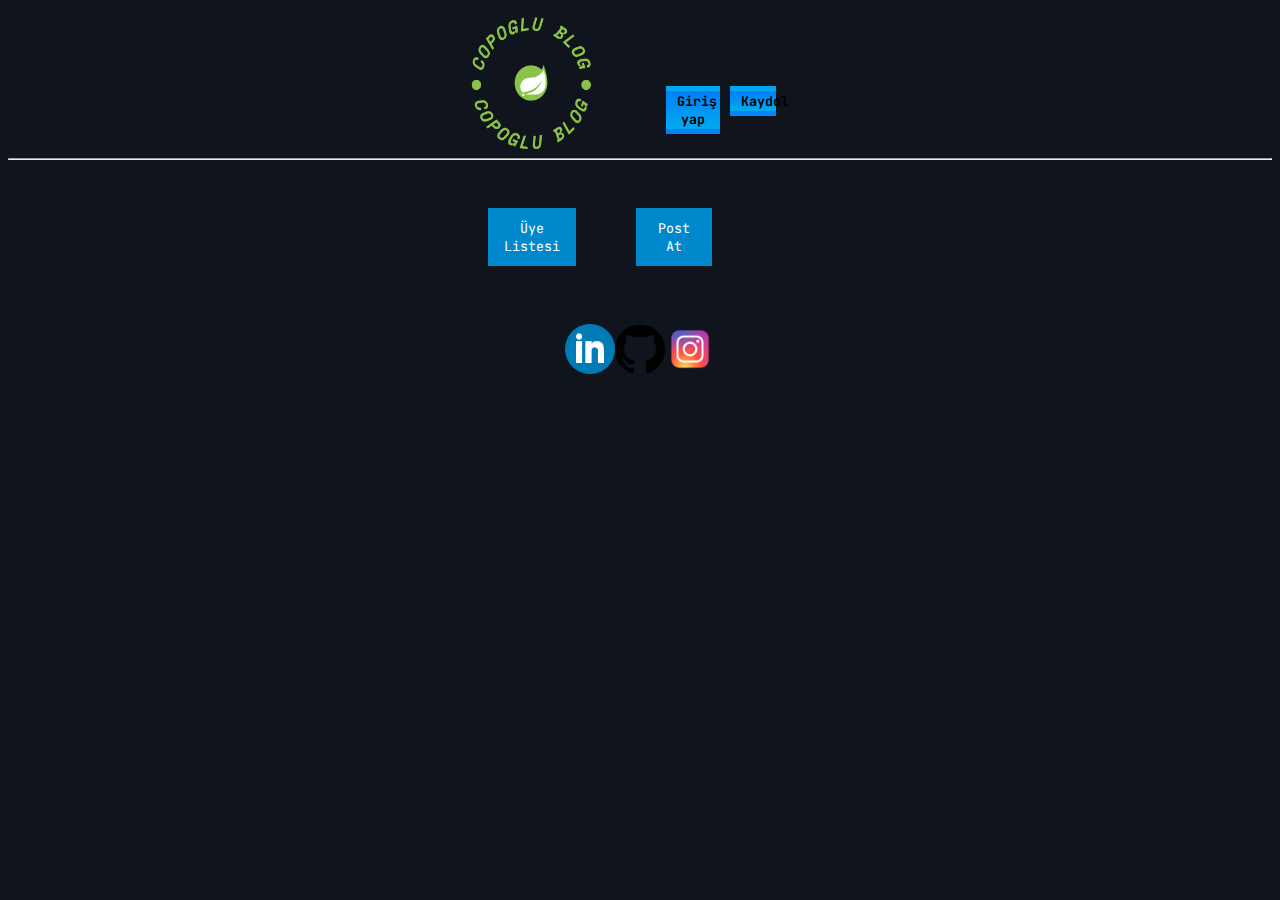
<file: Frontend/index.html>
<!DOCTYPE html>
<html lang="en">
  <head>
    <meta charset="UTF-8" />
    <meta http-equiv="X-UA-Compatible" content="IE=edge" />
    <meta name="viewport" content="width=device-width, initial-scale=1.0" />
    <title>Copoglu Blog</title>
    <link rel="stylesheet" href="main.css" />
    <script src="main.js"></script>

    <link rel="preconnect" href="https://fonts.googleapis.com" />
    <link rel="preconnect" href="https://fonts.gstatic.com" crossorigin />
    <link
      href="https://fonts.googleapis.com/css2?family=JetBrains+Mono:wght@200&display=swap"
      rel="stylesheet"
    />
  </head>
  <body>
    <div id="main">
      <a href="http://127.0.0.1:5500/index.html">
        <img src="logo.png" id="kenarcubugu"
      /></a>

      <div id="banner">
        <div id="buttons">
          <div id="twobuttons">
            <a href="signup.html">
              <button id="signupbutton">Kaydol</button>
            </a>

            <a href="login.html">
              <button id="loginbutton">Giriş yap</button>
            </a>
          </div>
          <a href="index.html">
            <button id="oturumkapatbutton" style="display: none">
              Oturumu Kapat
            </button>
          </a>

          <span
            id="welcome-message"
            style="font-family: 'JetBrains Mono', monospace"
          ></span>
        </div>
      </div>
      <hr />
      <div id="postdiv">
        <a href="newpost.html">
          <button id="postbutton">Post At</button>
        </a>
        <a href="uyeler.html">
          <button id="uyelerbutton">Üye Listesi</button>
        </a>
      </div>

      <div id="content">
        <ul>
          <li id="contentul" style="list-style-type: none"></li>
        </ul>

        <div id="commentContainer"></div>
      </div>
      <div id="footer">
        <a href="https://www.linkedin.com/in/emirhancopoglu/"
          ><img src="linkedin.png" id="linkedinpng"
        /></a>
        <a href="https://github.com/emirhancopoglu"
          ><img src="github.png" id="githubpng"
        /></a>
        <a href="https://www.instagram.com/mocheesca/"
          ><img src="instagram.png" id="instagrampng"
        /></a>
      </div>
    </div>
  </body>
</html>
</file>
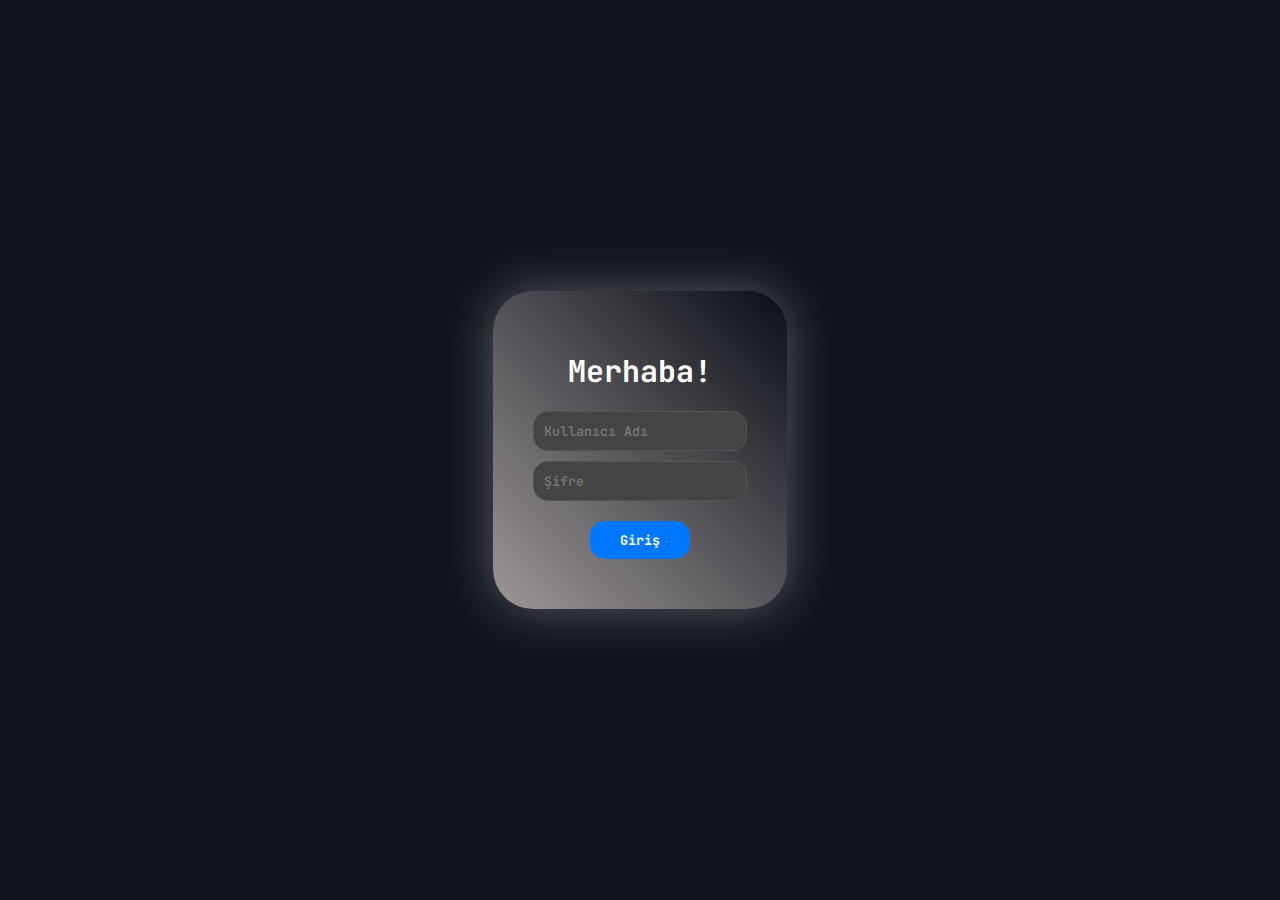
<file: Frontend/login.html>
<!DOCTYPE html>
<html lang="en">
  <head>
    <meta charset="UTF-8" />
    <meta name="viewport" content="width=device-width, initial-scale=1.0" />
    <title>Login</title>
    <link rel="stylesheet" href="login.css" />
    <script src="login.js"></script>
    <link rel="preconnect" href="https://fonts.googleapis.com" />
    <link rel="preconnect" href="https://fonts.gstatic.com" crossorigin />
    <link
      href="https://fonts.googleapis.com/css2?family=JetBrains+Mono:wght@200&display=swap"
      rel="stylesheet"
    />
  </head>
  <body class="container">
    <div class="login-container">
      <div class="login-content">
        <h1 class="welcome-text">Merhaba!</h1>
        <form th:action="@{/login}" class="login-form" id="login-formm">
          <input
            type="text"
            placeholder="Kullanıcı Adı"
            id="username"
            class="input-field"
            required
          />
          <input
            type="password"
            placeholder="Şifre"
            id="password"
            class="input-field"
            required
          />
          <button type="submit" id="girisbuttonu" class="login-button">
            Giriş
          </button>
        </form>
      </div>
    </div>
  </body>
</html>
</file>
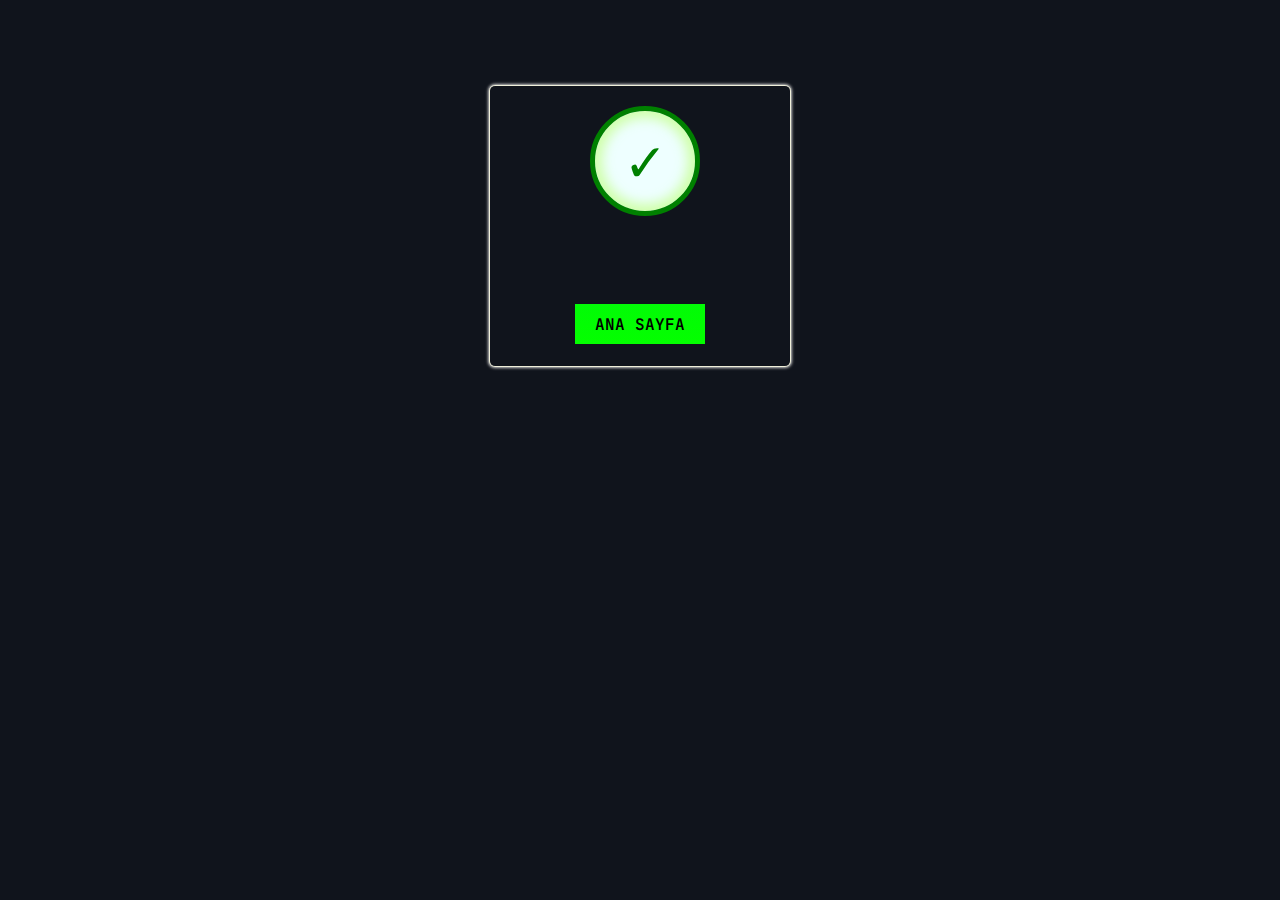
<file: Frontend/loginsucces.html>
<!DOCTYPE html>
<html lang="en">
  <head>
    <meta charset="UTF-8" />
    <meta http-equiv="X-UA-Compatible" content="IE=edge" />
    <meta name="viewport" content="width=device-width, initial-scale=1.0" />
    <title>Login Succes</title>
    <link rel="stylesheet" href="susucces.css" />
    <link rel="preconnect" href="https://fonts.googleapis.com" />
    <link rel="preconnect" href="https://fonts.gstatic.com" crossorigin />
    <link
      href="https://fonts.googleapis.com/css2?family=JetBrains+Mono:wght@200&display=swap"
      rel="stylesheet"
    />
  </head>
  <body>
    <script>
        // Sayfa yüklendiğinde otomatik olarak çalışan kod
        document.addEventListener("DOMContentLoaded", function () {
          // 1 saniye sonra yönlendirme işlemi
          setTimeout(function () {
            window.location.href = "http://127.0.0.1:5500/index.html";
          }, 3000);
        });
      </script>

    <div class="box">
      <div class="success alert">
        <div class="alert-body"> Giriş Başarılı!</div> 
      </br>
        <button id="geridon">
            <a href="index.html" > ANA SAYFA</button>

            </a>
          
           
      </div>
    
      </div>
    </div>
  </body>
</html>
</file>
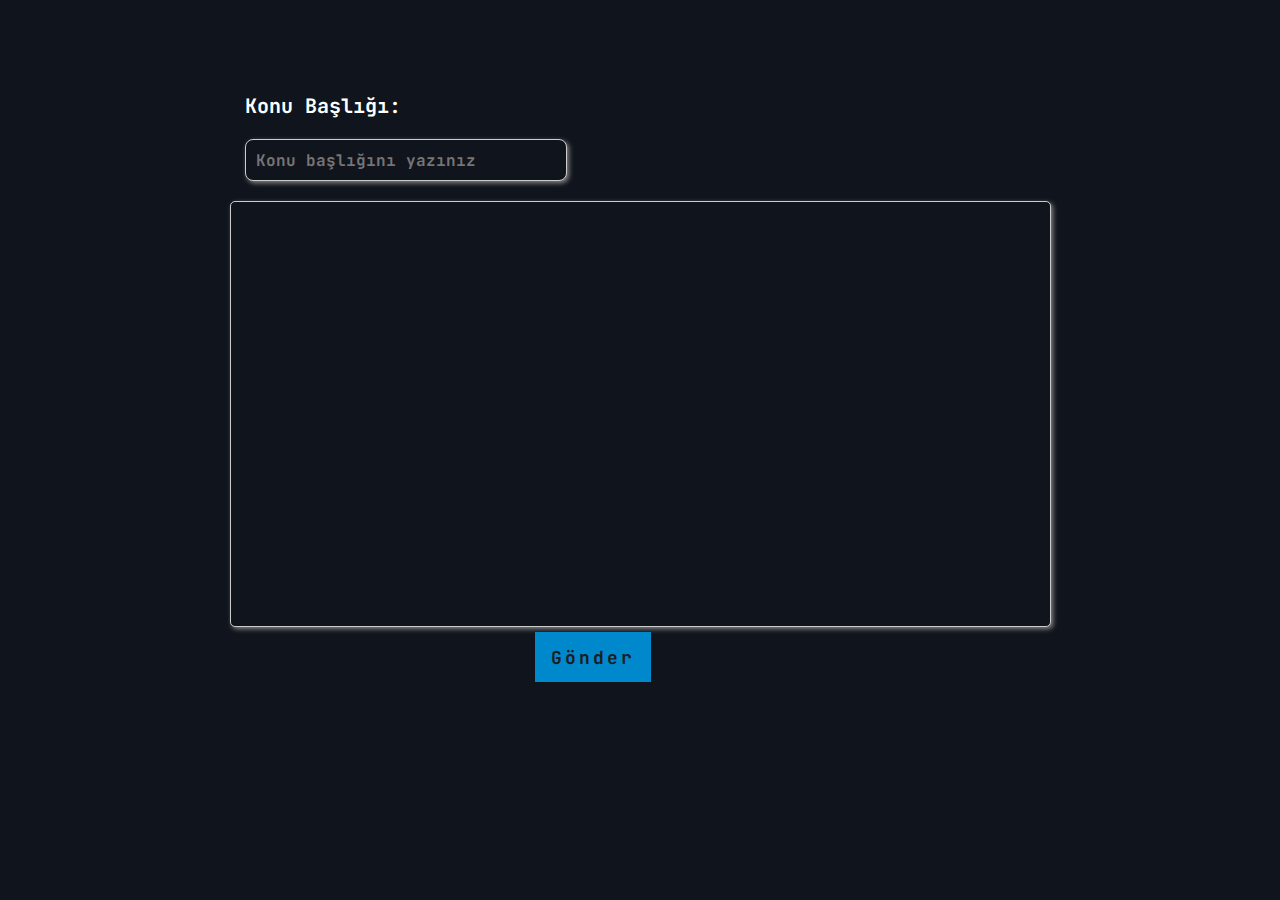
<file: Frontend/newpost.html>
<!DOCTYPE html>
<html lang="en">
  <head>
    <meta charset="UTF-8" />
    <meta http-equiv="X-UA-Compatible" content="IE=edge" />
    <meta name="viewport" content="width=device-width, initial-scale=1.0" />
    <title>Add Post</title>
    <link rel="stylesheet" href="newpost.css" />
    <script src="newpost.js"></script>

    <link rel="preconnect" href="https://fonts.googleapis.com" />
    <link rel="preconnect" href="https://fonts.gstatic.com" crossorigin />
    <link
      href="https://fonts.googleapis.com/css2?family=JetBrains+Mono:wght@200&display=swap"
      rel="stylesheet"
    />
  </head>
  <body>
    <div id="maincontainer">
      <label id="konubas">Konu Başlığı: </label>
      <input type="text" placeholder="Konu başlığını yazınız" id="titlearea" />
      <div id="message">
        <textarea class="textarea" rows="20" cols="80" id="messagee"></textarea>
      </div>
      <div>
        <a href="index.html">
          <button id="sendbutton">Gönder</button>
        </a>
      </div>
    </div>
  </body>
</html>
</file>
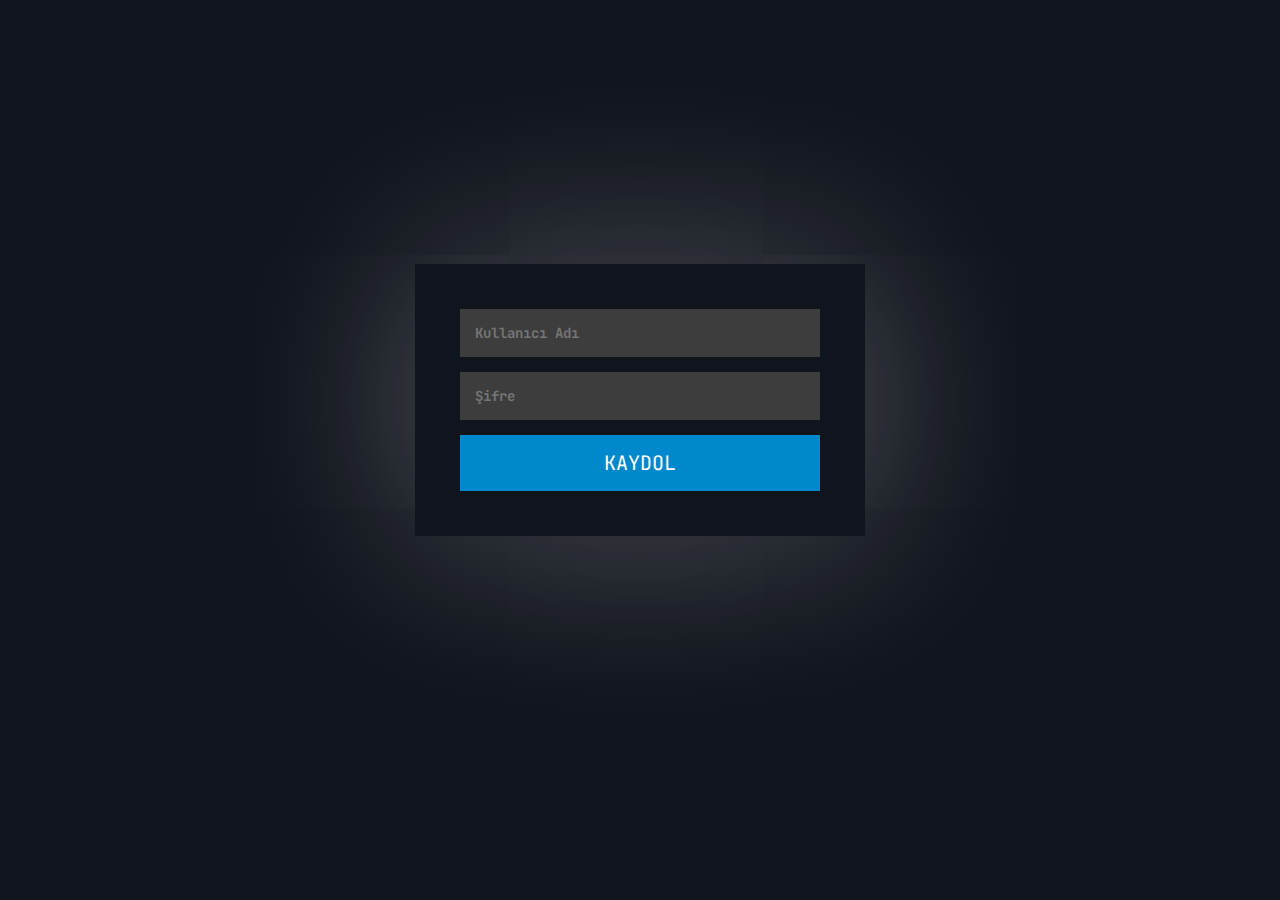
<file: Frontend/signup.html>
<!DOCTYPE html>
<html lang="en">
  <head>
    <meta charset="UTF-8" />
    <meta http-equiv="X-UA-Compatible" content="IE=edge" />
    <meta name="viewport" content="width=device-width, initial-scale=1.0" />
    <title>Sign Up</title>
    <link rel="stylesheet" href="signup.css"/>
    <script src="signup.js"></script>

    <link rel="preconnect" href="https://fonts.googleapis.com">
    <link rel="preconnect" href="https://fonts.gstatic.com" crossorigin>
    <link href="https://fonts.googleapis.com/css2?family=JetBrains+Mono:wght@200&display=swap" rel="stylesheet">
  </head>
  <body>
    <div class="giris">
      <div class="form">
        <form class="kayit" id="signup-form">
          <input type="text" placeholder="Kullanıcı Adı" id="username" />
          <input type="password" placeholder="Şifre" id="password" />
        
          <button id="signup-button">Kaydol</button>
        
      </div>
    </div>
  </body>
</html>
</file>
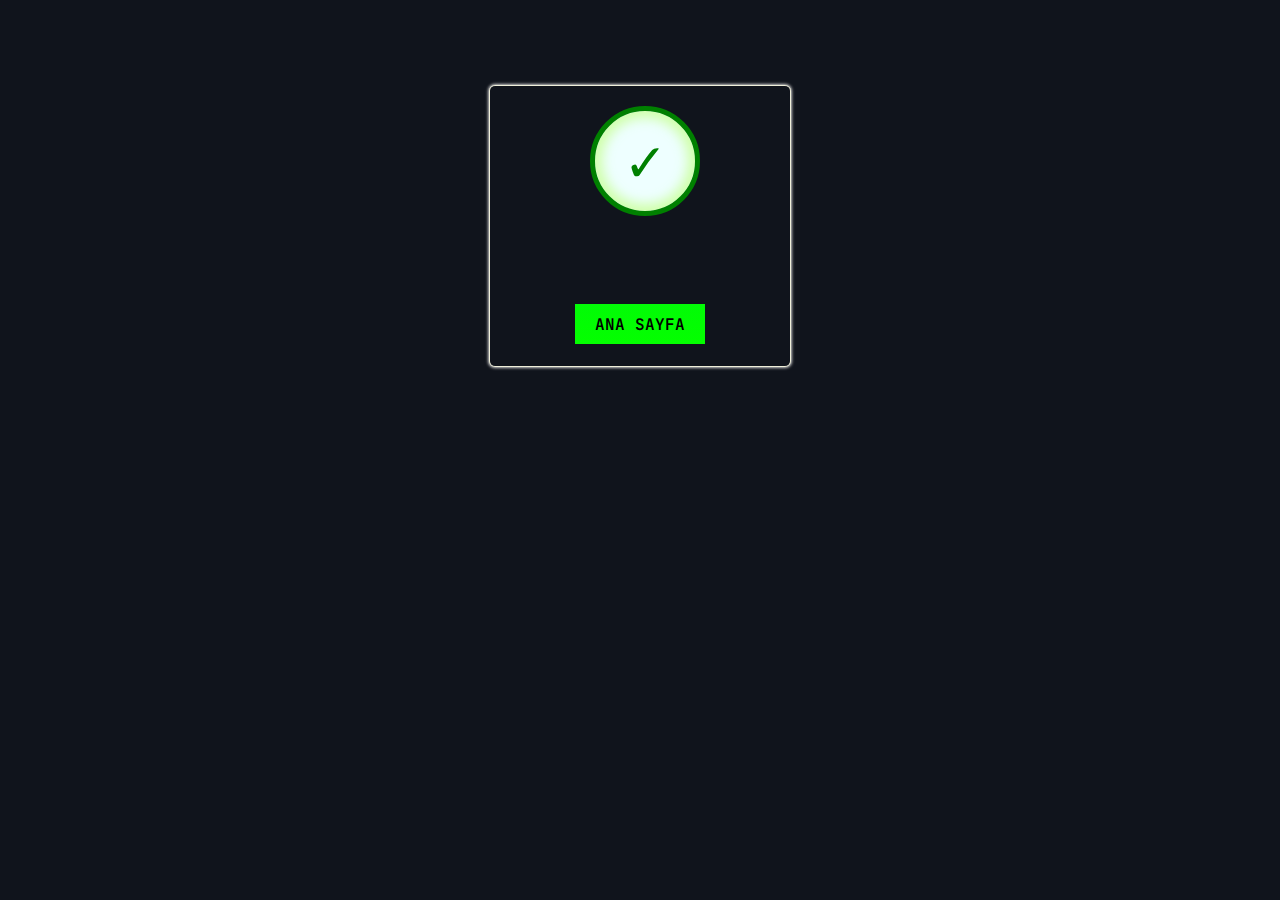
<file: Frontend/signupsucces.html>
<!DOCTYPE html>
<html lang="en">
  <head>
    <meta charset="UTF-8" />
    <meta http-equiv="X-UA-Compatible" content="IE=edge" />
    <meta name="viewport" content="width=device-width, initial-scale=1.0" />
    <title>SignUp Succes</title>
    <link rel="stylesheet" href="susucces.css" />
    <link rel="preconnect" href="https://fonts.googleapis.com" />
    <link rel="preconnect" href="https://fonts.gstatic.com" crossorigin />
    <link
      href="https://fonts.googleapis.com/css2?family=JetBrains+Mono:wght@200&display=swap"
      rel="stylesheet"
    />
  </head>
  <body>
    <script>

      document.addEventListener("DOMContentLoaded", function () {
        setTimeout(function () {
          window.location.href = "http://127.0.0.1:5500/index.html";
        }, 3000);
      });
    </script>

    <div class="box">
      <div class="success alert">
        <div class="alert-body"> Kayıt Başarılı!</div> 
      </br>
        <button id="geridon">
            <a href="index.html" > ANA SAYFA</button>

            </a>
          
           
      </div>
    
      </div>
    </div>
  </body>
</html>
</file>
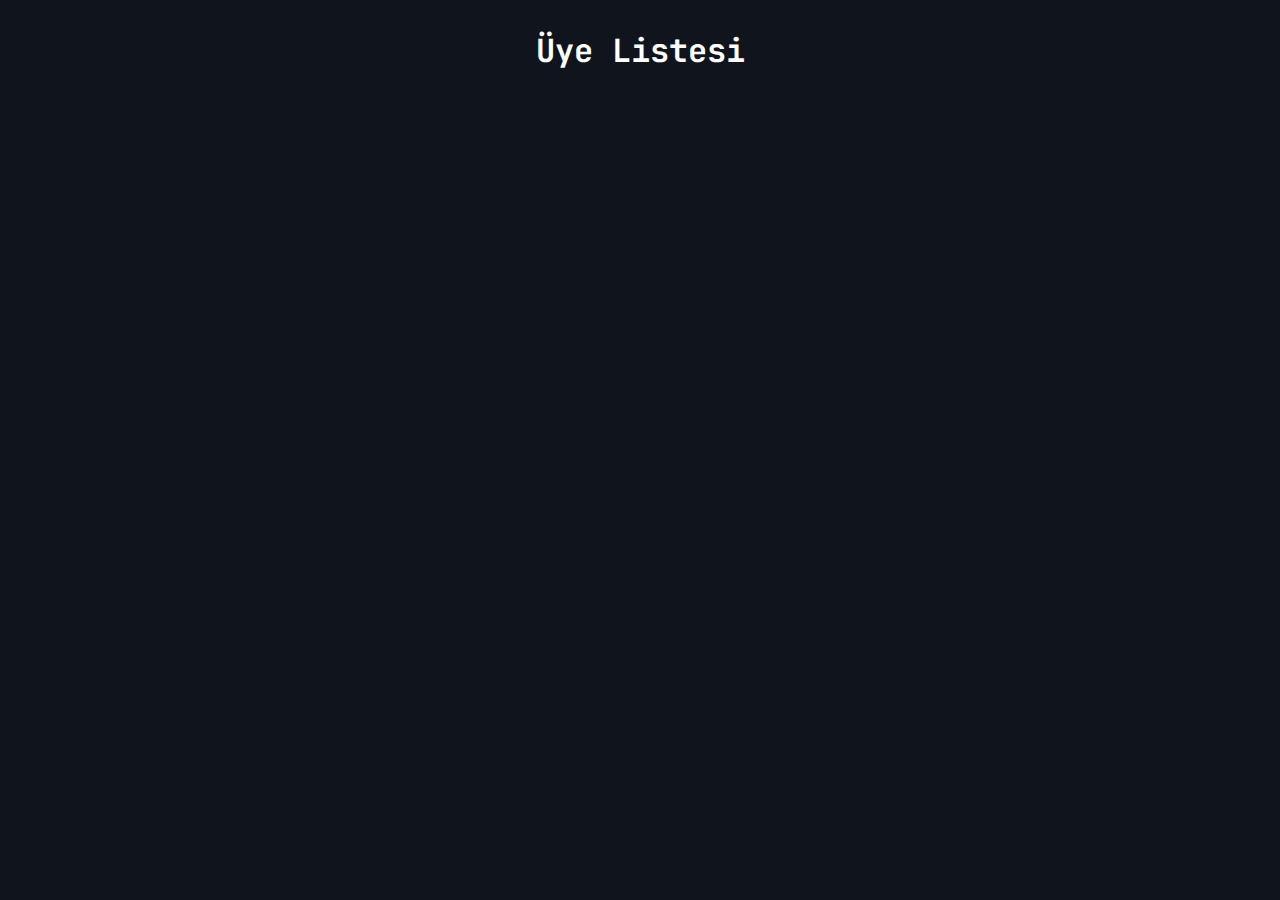
<file: Frontend/uyeler.html>
<!DOCTYPE html>
<html lang="en">
  <head>
    <meta charset="UTF-8" />
    <meta name="viewport" content="width=device-width, initial-scale=1.0" />
    <title>Kayıtlı Kullanıcılar</title>
    <script src="uyeler.js"></script>
    <link rel="stylesheet" href="uyeler.css" />
    <link rel="preconnect" href="https://fonts.googleapis.com" />
    <link rel="preconnect" href="https://fonts.gstatic.com" crossorigin />
    <link
      href="https://fonts.googleapis.com/css2?family=JetBrains+Mono:wght@200&display=swap"
      rel="stylesheet"
    />
  </head>
  <body>
    <div>
      <h1>Üye Listesi</h1>
      <ul id="userList"></ul>
    </div>
  </body>
</html>
</file>
<file: Frontend/main.css>
#loginbutton {
  background: rgb(0, 172, 238);
  background: linear-gradient(
    0deg,
    rgba(0, 172, 238, 1) 0%,
    rgba(2, 126, 251, 1) 100%
  );
  font-style: normal;
  font-weight: bold;
  border: none;
  width: 7%;
  float: right;
  margin-left: 10px;
  border: 5px solid rgba(0, 0, 0, 0);
}
#loginbutton:before,
#loginbutton:after {
  position: absolute;
  content: "";
  right: 0;
  top: 0;
  background: rgba(2, 126, 251, 1);
  transition: all 0.3s ease;
}
#loginbutton:before {
  height: 0%;
  width: 2px;
}
#loginbutton:after {
  width: 0%;
  height: 2px;
}
#loginbutton:hover {
  background: #04ff00;
  box-shadow: none;
}
#loginbutton:hover:before {
  height: 100%;
}
#loginbutton:hover:after {
  width: 100%;
}
#loginbutton span:hover {
  color: rgba(2, 126, 251, 1);
}
#loginbutton span:before,
#loginbutton span:after {
  position: absolute;
  content: "";
  left: 0;
  bottom: 0;
  background: rgba(2, 126, 251, 1);
  transition: all 0.3s ease;
}
#loginbuttonspan:before {
  width: 2px;
  height: 0%;
}
#loginbutton span:after {
  width: 0%;
  height: 2px;
}
#loginbuttonspan:hover:before {
  height: 100%;
}
#loginbutton span:hover:after {
  width: 100%;
}

#oturumkapatbutton {
  background-color: #0088cc;
  color: #ffffff;
  width: 6%;
  float: right;
  margin-right: -55px;
  border: 5px solid rgba(0, 0, 0, 0);
}
#oturumkapatbutton:hover {
  background-color: black;
  font-weight: bold;
  color: #ffffff;
  width: 6%;
  float: right;
  margin-right: -55px;
  border: 5px solid rgba(0, 0, 0, 0);
}

#signupbutton {
  background: rgb(0, 172, 238);
  background: linear-gradient(
    0deg,
    rgba(0, 172, 238, 1) 0%,
    rgba(2, 126, 251, 1) 100%
  );
  font-style: normal;
  font-weight: bold;
  border: none;
  width: 6%;
  float: right;
  margin-left: 10px;
  border: 5px solid rgba(0, 0, 0, 0);
}
#signupbutton:before,
#signupbutton:after {
  position: absolute;
  content: "";
  right: 0;
  top: 0;
  background: rgba(2, 126, 251, 1);
  transition: all 0.3s ease;
}
#signupbutton:before {
  height: 0%;
  width: 2px;
}
#signupbutton:after {
  width: 0%;
  height: 2px;
}
#signupbutton:hover {
  background: #04ff00;
  box-shadow: none;
}
#signupbutton:hover:before {
  height: 100%;
}
#signupbutton:hover:after {
  width: 100%;
}
#signupbuttonspan:hover {
  color: rgba(2, 126, 251, 1);
}
#signupbutton span:before,
#signupbutton span:after {
  position: absolute;
  content: "";
  left: 0;
  bottom: 0;
  background: rgba(2, 126, 251, 1);
  transition: all 0.3s ease;
}
#signupbutton span:before {
  width: 2px;
  height: 0%;
}
#signupbuttonspan:after {
  width: 0%;
  height: 2px;
}
#signupbutton span:hover:before {
  height: 100%;
}
#signupbutton span:hover:after {
  width: 100%;
}

#postbutton {
  background-color: #0088cc;
  color: #ffffff;
  font-style: normal;
  width: 6%;
  float: right;
  margin-left: 10px;
  border: 10px solid rgba(0, 0, 0, 0);
  margin-right: 42em;
  margin-top: 3em;
}

#postbutton:hover {
  background: #04ff00;
  font-weight: bolder;
  color: black;
}

#content {
  background-color: #10141c;
  color: #ffffff;
  font-style: normal;
  width: 98%;
  height: 100%;

  margin-left: 10px;
  border: 10px solid rgba(0, 0, 0, 0);
  margin-right: 30em;
  margin-top: 8rem;
}

#main {
  background-color: #10141c;
}
html {
  background-color: #10141c;
}

#kenarcubugu {
  width: 150px;
  height: 150px;

  margin-left: 28rem;
}

#buttons {
  margin-right: 40rem;
  margin-top: -4.8rem;
}
#twobuttons {
  margin-right: -9rem;
}

#banner {
  height: 4em;
  left: 0;
  display: block;
}

#welcome-message {
  color: black;
  font-weight: bold;
  font-style: italic;
  font-size: 22px;
  margin-left: 60%;
  margin-top: 2%;
}

* {
  font-family: "JetBrains Mono", monospace;
}

#linkedinpng {
  width: 50px;
  height: 50px;
}

#githubpng {
  width: 50px;
  height: 50px;
}

#instagrampng {
  width: 50;
  height: 50px;
}

#footer {
  display: flex;
  align-items: center;
  justify-content: center;
}

#uyelerbutton {
  background-color: #0088cc;
  color: #ffffff;
  width: 7%;
  height: auto;
  position: relative;
  margin-right: 50px;
  margin-top: 3em;
  float: right;
  border: 10px solid rgba(0, 0, 0, 0);
  margin-left: 50px;
}

#uyelerbutton:hover {
  background: #04ff00;
  font-weight: bolder;
  color: black;
}
</file>
<file: Frontend/login.css>
body {
  margin: 0;
  padding: 0;
  display: flex;
  justify-content: center;
  align-items: center;
  height: 100vh;
  background-color: #10141c;
}

.login-container {
  padding: 20px;
  border-radius: 40px;
  box-shadow: 0px 0px 50px rgba(255, 255, 255, 0.3);
  background: linear-gradient(45deg, #ffffff, #a39c9c, #10141c, #10141c);
  background-size: 300% 300%;
  animation: color 8s ease-in-out infinite;
}

.login-content {
  text-align: center;
  padding: 20px;
}

.welcome-text {
  font-family: "JetBrains Mono", monospace;
  font-size: 30px;
  color: #fff;
  margin-bottom: 20px;
}

.input-field {
  display: block;
  width: auto;
  padding: 10px;
  margin: 10px auto;
  border: 1px solid #555;
  border-radius: 15px;
  background-color: #444;
  color: white;
  font-weight: bold;
}

.login-button {
  font-family: "JetBrains Mono", monospace;
  display: block;
  width: 100%;
  max-width: 100px;
  padding: 10px;
  margin: 20px auto 10px;
  border: none;
  border-radius: 15px;
  background-color: #0077ff;
  color: white;
  font-weight: bold;
  cursor: pointer;
  transition: background-color 0.4s ease;
}

.login-button:hover {
  font-family: "JetBrains Mono", monospace;
  background-color: #0066cc;
  box-shadow: 15px;
  box-shadow: 0px 0px 10 rgba(0, 0, 0, 0.3);
}

.container {
  height: 100vh;
  width: 100%;
  background: linear-gradient(45deg, #10141c, #10141c, #10141c, #10141c);
  background-size: 300% 300%;
  animation: color 2s ease-in-out infinite;
}

@keyframes color {
  0% {
    background-position: 0 50%;
  }
  50% {
    background-position: 100% 50%;
  }
  100% {
    background-position: 0 50%;
  }
}
* {
  font-family: "JetBrains Mono", monospace;
}
</file>
<file: Frontend/susucces.css>
.box {
  margin-top: 60px;
  display: flex;
  justify-content: space-around;
  flex-wrap: wrap;
}

.alert {
  margin-top: 25px;
  background-color: #10141c;
  font-size: 25px;
  font-family: "JetBrains Mono", monospace;
  text-align: center;
  width: 300px;
  height: 130px;
  padding-top: 150px;
  position: relative;
  border: 1px solid #efefda;
  border-radius: 2%;
  box-shadow: 0px 0px 3px 1px #ccc;
}

.alert::before {
  width: 100px;
  height: 100px;
  position: absolute;
  border-radius: 100%;
  inset: 20px 0px 0px 100px;
  font-size: 60px;
  line-height: 100px;
  border: 5px solid gray;
  animation-name: reveal;
  animation-duration: 1.5s;
  animation-timing-function: ease-in-out;
}

.alert > .alert-body {
  opacity: 0;
  animation-name: reveal-message;
  animation-duration: 1s;
  animation-timing-function: ease-out;
  animation-delay: 1.5s;
  animation-fill-mode: forwards;
}

@keyframes reveal-message {
  from {
    opacity: 0;
  }
  to {
    opacity: 1;
  }
}

.success {
  color: green;
}

.success::before {
  content: "✓";
  background-color: #eff;
  box-shadow: 0px 0px 12px 7px rgba(200, 255, 150, 0.8) inset;
  border: 5px solid green;
}

.error {
  color: red;
}

.error::before {
  content: "✗";
  background-color: #fef;
  box-shadow: 0px 0px 12px 7px rgba(255, 200, 150, 0.8) inset;
  border: 5px solid red;
}

@keyframes reveal {
  0% {
    border: 5px solid transparent;
    color: transparent;
    box-shadow: 0px 0px 12px 7px rgba(255, 250, 250, 0.8) inset;
    transform: rotate(1000deg);
  }
  25% {
    border-top: 5px solid gray;
    color: transparent;
    box-shadow: 0px 0px 17px 10px rgba(255, 250, 250, 0.8) inset;
  }
  50% {
    border-right: 5px solid gray;
    border-left: 5px solid gray;
    color: transparent;
    box-shadow: 0px 0px 17px 10px rgba(200, 200, 200, 0.8) inset;
  }
  75% {
    border-bottom: 5px solid gray;
    color: gray;
    box-shadow: 0px 0px 12px 7px rgba(200, 200, 200, 0.8) inset;
  }
  100% {
    border: 5px solid gray;
    box-shadow: 0px 0px 12px 7px rgba(200, 200, 200, 0.8) inset;
  }
}
/*  ------------------------------------------  */
#geridon {
  width: 130px;
  height: 40px;
  line-height: 42px;
  padding: 0;
  border: none;
  background: rgb(38, 255, 0);
  background: linear-gradient(0deg, rgb(4, 255, 0) 0%, rgb(2, 251, 6) 100%);
}

#geridon:hover {
  color: #3ff009;
  background: #3ff00977;
  box-shadow: none;
}

#geridon:before,
#geridon:after {
  content: "";
  position: absolute;
  top: 0;
  right: 0;
  height: 2px;
  width: 0;
  background: #26ff00;
  box-shadow: -1px -1px 5px 0px #000000, 7px 7px 20px 0px #0003,
    4px 4px 5px 0px rgba(0, 0, 0, 0.133);
  transition: 400ms ease all;
}

#geridon:after {
  right: inherit;
  top: inherit;
  left: 0;
  bottom: 0;
}
#geridon:hover:before,
#geridon:hover:after {
  width: 100%;
  transition: 800ms ease all;
}

a {
  color: #000000; /* Bağlantı rengi */
  text-decoration: none; /* Altı çizgiyi kaldır */
  transition: color 0.3s;
  font-family: "JetBrains Mono", monospace;
  font-size: 16px;
  font-weight: 600;
}

* {
  font-family: "JetBrains Mono", monospace;
}

body {
  background: #10141c;
}
</file>
<file: Frontend/newpost.css>
.textarea {
  resize: none;
  font-size: 16px;
  border: 1px solid #ccc;
  border-radius: 5px;
  box-shadow: 2px 2px 5px #888;
  outline: none;
  display: block;
  margin: 5px;
  background: #10141c;
  color: white;
  font-family: "JetBrains Mono", monospace;
}

#konubas {
  font-family: "JetBrains Mono", monospace;
  font-weight: bold;
  display: block;
  font-size: 20px;
  margin: 5px;
  margin-left: 20px;
  color: white;
}
#titlearea {
  font-family: "JetBrains Mono", monospace;
  font-weight: bold;
  font-size: 16px;
  background-color: #10141c;
  color: white;
  border: 1px solid #ccc;
  padding: 10px;
  height: 20px;
  width: 300px;
  border-radius: 8px;
  box-shadow: 2px 2px 5px #888;
  outline: none;
  display: block;
  margin: 20px;
}

#sendbutton {
  background-color: #0088cc;
  color: rgb(29, 28, 28);
  height: 50px;
  border: 10px solid rgba(0, 0, 0, 0);
  display: block;
  margin-left: 310px;
  font-size: 18px;
  font-weight: bolder;
  letter-spacing: 3px;
}

#sendbutton:hover {
  background-color: rgba(4, 255, 0, 0.706);
  color: black;
  height: 50px;
  border: 10px solid rgba(0, 0, 0, 0);
  display: block;
  margin-left: 310px;
  font-size: 18px;
  letter-spacing: 3px;
}

a {
  text-decoration: none;
}
* {
  font-family: "JetBrains Mono", monospace;
}

body {
  background: #10141c;
  display: flex;
  justify-content: center;
}

#maincontainer {
  margin-top: 80px;
}
</file>
<file: Frontend/signup.css>
.form input {
  outline: 0;
  background: #444444de;
  width: 100%;
  border: 0;
  margin: 0 0 15px;
  padding: 15px;
  box-sizing: border-box;
  font-size: 14px;
  color: white;
  font-weight: bold;
}

.form {
  position: relative;
  z-index: 1;
  background: #10141c;
  max-width: 360px;
  margin: 0 auto 100px;
  padding: 45px;
  text-align: center;

  box-shadow: 0px 0px 200px rgba(255, 255, 255, 0.3);
  background: linear-gradient(45deg, #10141c, #10141c, #10141c, #10141c);
  background-size: 300% 300%;
  animation: color 1s ease-in-out infinite;
}

.form button {
  font-family: "JetBrains Mono", monospace;

  text-transform: uppercase;
  outline: 0;
  background: #0088cc;
  width: 100%;
  border: 0;
  padding: 15px;
  color: rgb(255, 255, 255);
  font-size: 20px;
  -webkit-transition: all 0.3 ease;
  transition: all 0.3 ease;
  cursor: pointer;
}

.form button:hover {
  font-family: "JetBrains Mono", monospace;
  text-transform: uppercase;
  outline: 0;
  background: #0088ccd0;
  width: 100%;
  border: 0;
  padding: 15px;
  color: rgb(255, 255, 255);
  font-size: 20px;
  -webkit-transition: all 0.3 ease;
  transition: all 0.3 ease;
  cursor: pointer;
}

* {
  font-family: "JetBrains Mono", monospace;
}

body {
  background: #10141c;
  display: flex;
  align-items: center;
  justify-content: center;
  height: 100vh;
  margin: 0;
}
</file>
<file: Frontend/uyeler.css>
* {
  font-family: "JetBrains Mono", monospace;
}

ul {
  list-style: none; /* Liste işaretlerini gizler */
  color: white;
  font-family: "JetBrains Mono", monospace;
}

body {
  background-color: #10141c;
  display: flex;
  align-items: center;
  justify-content: center;
}

h1 {
  color: white;
  font-family: "JetBrains Mono", monospace;
}
</file>
